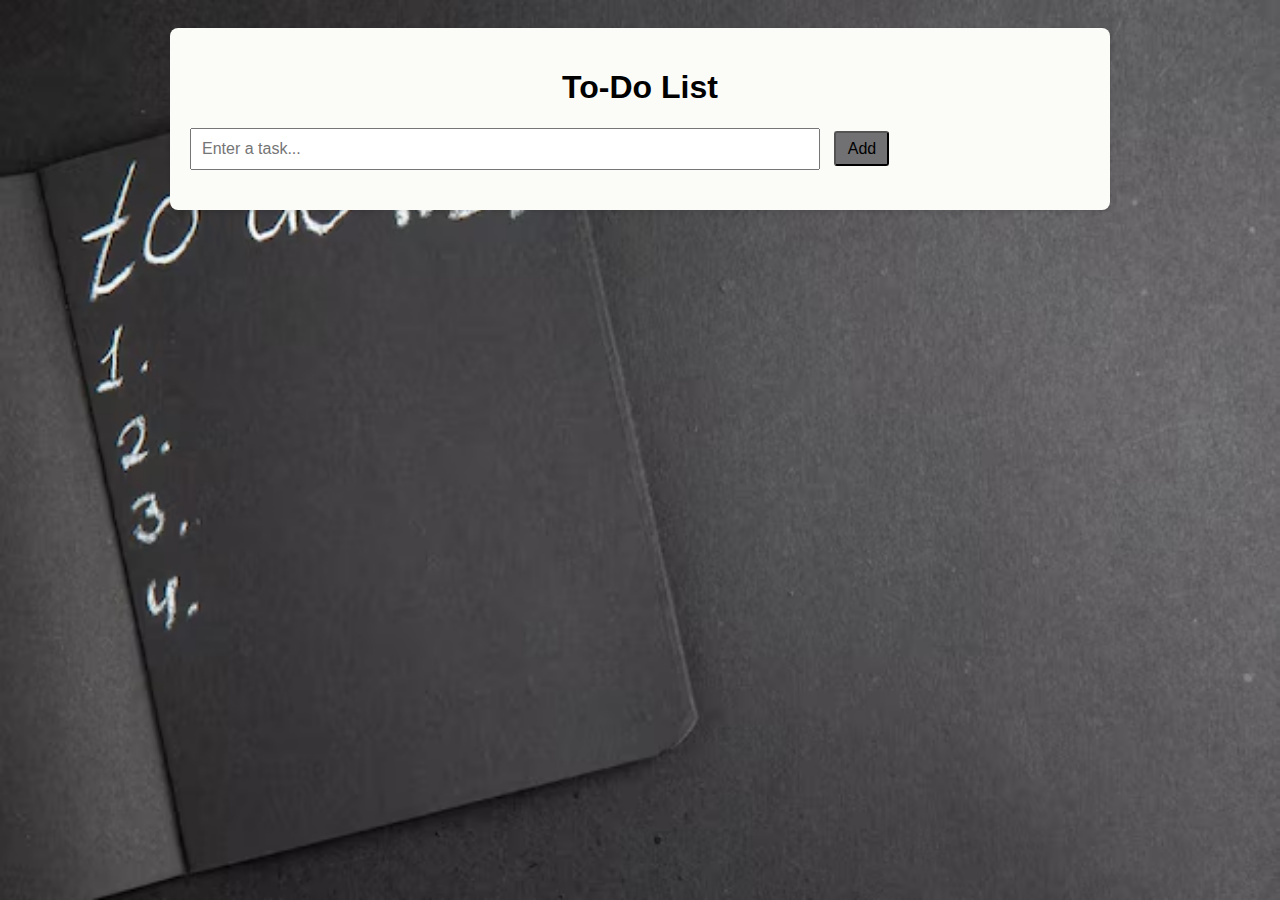
<file: index.html>
<html>
<head>
    <title> to do list</title>
    <link rel="stylesheet" href="todo.css">

</head>
<body>

  <div class="todo-container">
    <h1>To-Do List</h1>
    <input type="text" id="taskInput" placeholder="Enter a task..." />
    <button id="addBtn">Add</button>
    <ul id="taskList"></ul>
  </div>
      <script src="todo.js"></script>
  </body>
  </html>
</file>
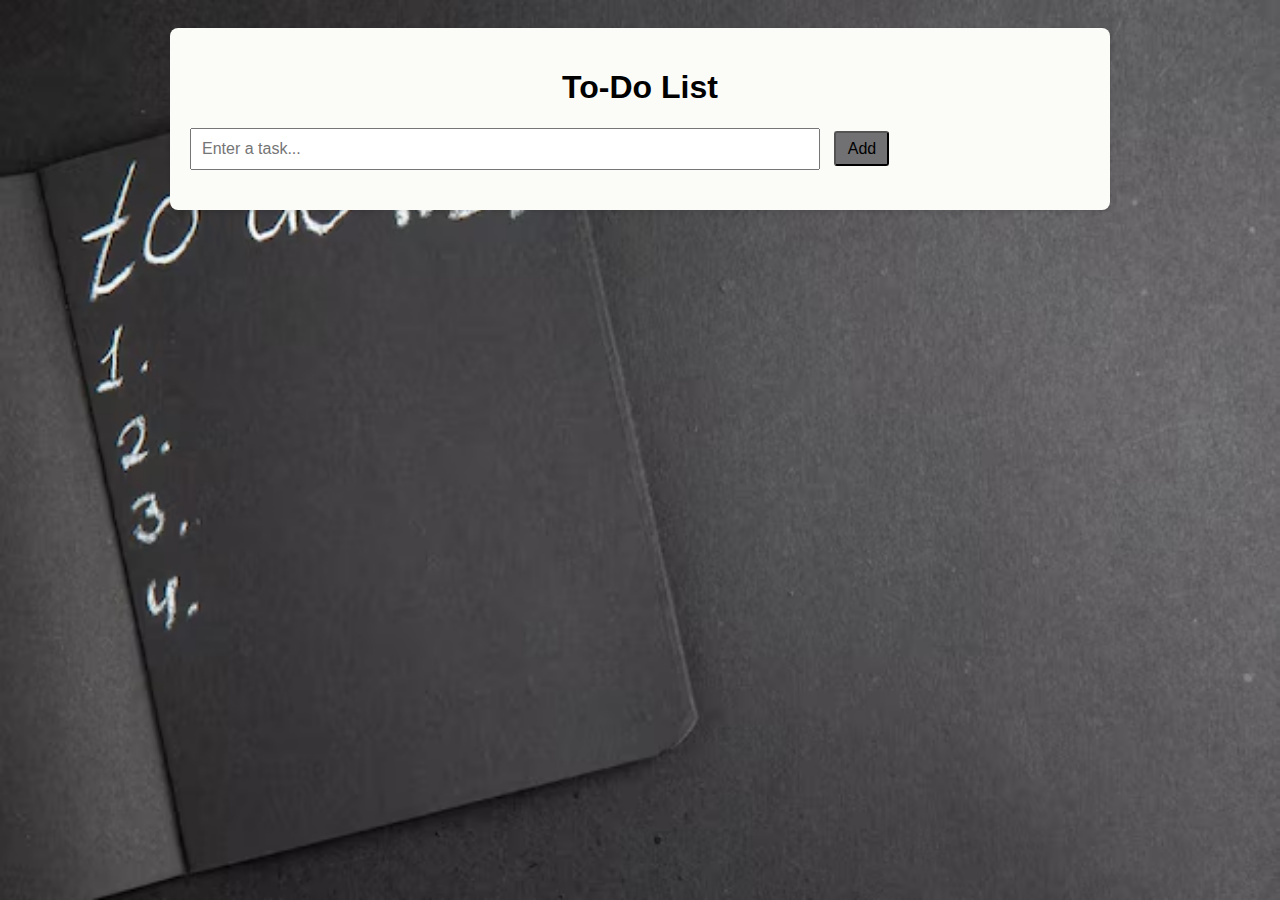
<file: todo.html>
<html>
<head>
    <title> to do list</title>
    <link rel="stylesheet" href="todo.css">

</head>
<body>

  <div class="todo-container">
    <h1>To-Do List</h1>
    <input type="text" id="taskInput" placeholder="Enter a task..." />
    <button id="addBtn">Add</button>
    <ul id="taskList"></ul>
  </div>
      <script src="todo.js"></script>
  </body>
  </html>
</file>
<file: todo.css>
body {
      font-family: Arial, sans-serif;
      padding: 20px;
      background: #f4f4f4;
      background-image: url("im/l.jpg");
      background-repeat: no-repeat;
      background-size: 100% 100%;
    }

    h1 {
      text-align: center;
    }

    .todo-container {
      max-width: 900px;
      margin: 0 auto;
      background: rgb(251, 251, 247);
      padding: 20px;
      border-radius: 8px;
      box-shadow: 0 2px 5px rgba(0,0,0,0.1);
    }
  input[type="text"] {
      width: 70%;
      padding: 10px;
      font-size: 16px;
    }

    button {
      width: 55px;
      height: 35px;
      font-size: 16px;
      margin-left: 10px;
      border-radius: 3px;
      background-color: rgb(113, 112, 115);
    }

    ul {
      list-style:disc;
      padding: 0;
      margin-top: 20px;
    }

    li {
      display: flex;
      justify-content: space-between;
      align-items: center;
      padding: 10px;
     border-bottom: 1px solid #ddd; 
    }

    .completed {
      text-decoration: line-through;
      color: gray;
    }

    .task-text {
      flex-grow: 1;
      cursor: pointer;
    }

    .remove-btn {
      background-color: red;
      color: white;
      border: none;
      padding: 5px 5px;
      cursor: pointer;
    
    }
</file>
